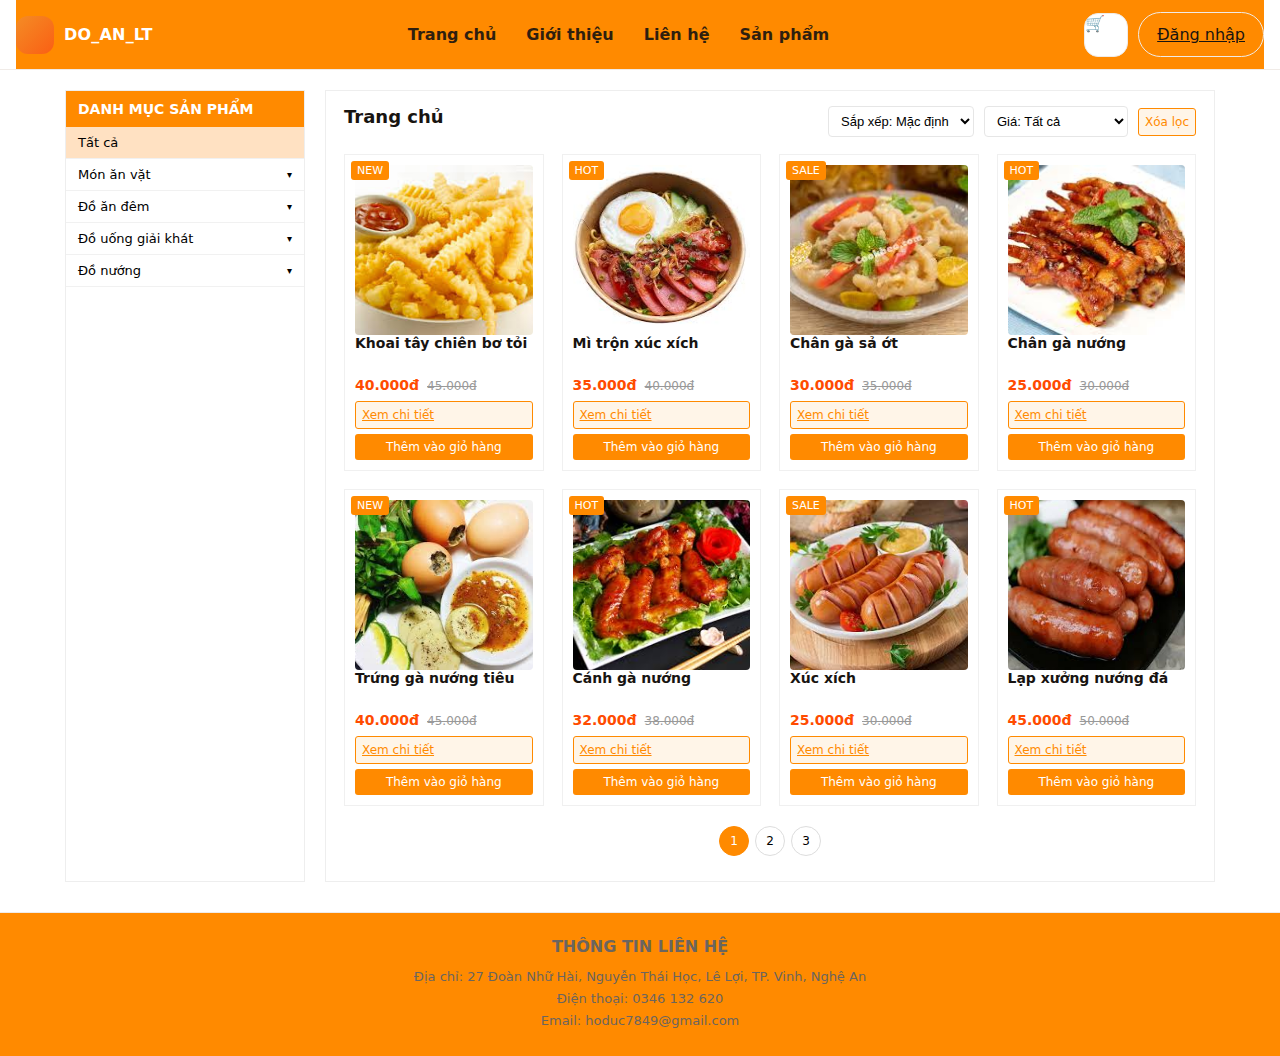
<file: Do_an_LT/index.html>
<!DOCTYPE html>
<html lang="vi">
<head>
  <meta charset="UTF-8">
  <title>Trang chủ - Đồ ăn vặt</title>
  <link rel="stylesheet" href="css/doan.css">
</head>
<body>
  <header class="header">
  <div class="container">
    <div class="topbar">
      <a class="brand" href="index.html">
        <span class="brand__logo"></span>
        <span>DO_AN_LT</span>
      </a>

      <nav class="nav">
        <a data-nav href="index.html">Trang chủ</a>
        <a data-nav href="about.html">Giới thiệu</a>
        <a data-nav href="contact.html">Liên hệ</a>
        <a data-nav href="product-detail.html">Sản phẩm</a>
      </nav>

      <div class="actions">
        <a class="icon-btn" href="cart.html" aria-label="Giỏ hàng">
          🛒
          <span class="badge hidden" id="cartCount">0</span>
        </a>
        <a class="btn btn--ghost" href="login.html">Đăng nhập</a>
        <button class="menu-btn" data-menu-btn aria-label="Menu">☰</button>
      </div>
    </div>

    <div class="mobile-nav" data-mobile-nav>
      <a data-nav href="index.html">Trang chủ</a>
      <a data-nav href="about.html">Giới thiệu</a>
      <a data-nav href="contact.html">Liên hệ</a>
      <a data-nav href="product-detail.html">Sản phẩm</a>
      <a data-nav href="cart.html">Giỏ hàng</a>
      <a data-nav href="login.html">Đăng nhập</a>
    </div>
  </div>
</header>


  <main class="main-wrapper">
    <aside class="sidebar">
      <h2 class="sidebar-title">DANH MỤC SẢN PHẨM</h2>

      <ul class="category-list" id="categoryList">
        <li class="category-item active">
          <button class="category-header" data-category="ALL" type="button">Tất cả</button>
        </li>

        <li class="category-item">
          <button class="category-header has-sub" type="button">
            Món ăn vặt <span class="arrow">▾</span>
          </button>
          <ul class="subcategory-list">
            <li data-category="Ăn vặt" data-sub="Bim bim">Bim bim</li>
            <li data-category="Ăn vặt" data-sub="Khoai chiên">Khoai chiên</li>
            <li data-category="Ăn vặt" data-sub="Gà rán">Gà rán</li>
          </ul>
        </li>

        <li class="category-item">
          <button class="category-header has-sub" type="button">
            Đồ ăn đêm <span class="arrow">▾</span>
          </button>
          <ul class="subcategory-list">
            <li data-category="Ăn đêm" data-sub="Mì cay">Mì cay</li>
            <li data-category="Ăn đêm" data-sub="Lẩu">Lẩu</li>
            <li data-category="Ăn đêm" data-sub="Bún phở">Bún phở</li>
          </ul>
        </li>

        <li class="category-item">
          <button class="category-header has-sub" type="button">
            Đồ uống giải khát <span class="arrow">▾</span>
          </button>
          <ul class="subcategory-list">
            <li data-category="Đồ uống" data-sub="Trà sữa">Trà sữa</li>
            <li data-category="Đồ uống" data-sub="Sinh tố">Sinh tố</li>
            <li data-category="Đồ uống" data-sub="Nước ép">Nước ép</li>
          </ul>
        </li>

        <li class="category-item">
          <button class="category-header has-sub" type="button">
            Đồ nướng <span class="arrow">▾</span>
          </button>
          <ul class="subcategory-list">
            <li data-category="Đồ nướng" data-sub="Thịt xiên">Thịt xiên</li>
            <li data-category="Đồ nướng" data-sub="Hải sản nướng">Hải sản nướng</li>
            <li data-category="Đồ nướng" data-sub="BBQ">BBQ tổng hợp</li>
          </ul>
        </li>
      </ul>
    </aside>

    <section class="content">
      <div class="content-head">
        <h1 class="page-title">Trang chủ</h1>

        <div class="toolbar">
          <select id="sortSelect" class="select">
            <option value="default">Sắp xếp: Mặc định</option>
            <option value="price_asc">Giá: Thấp → Cao</option>
            <option value="price_desc">Giá: Cao → Thấp</option>
            <option value="name_asc">Tên: A → Z</option>
          </select>

          <select id="priceFilter" class="select">
            <option value="ALL">Giá: Tất cả</option>
            <option value="0-20000">Dưới 20.000đ</option>
            <option value="20000-30000">20.000đ - 30.000đ</option>
            <option value="30000-50000">30.000đ - 50.000đ</option>
            <option value="50000-9999999">Trên 50.000đ</option>
          </select>

          <button id="clearFilter" class="btn-outline" type="button">Xóa lọc</button>
        </div>
      </div>

      <div class="product-grid" id="productGrid"></div>

      <div class="pagination" id="pagination"></div>
    </section>
  </main>

  <footer class="footer">
    <h2 class="footer-title">THÔNG TIN LIÊN HỆ</h2>
    <ul class="footer-info">
      <li>Địa chỉ: 27 Đoàn Nhữ Hài, Nguyễn Thái Học, Lê Lợi, TP. Vinh, Nghệ An</li>
      <li>Điện thoại: 0346 132 620</li>
      <li>Email: hoduc7849@gmail.com</li>
    </ul>
  </footer>
  <script src="js/doan.js"></script>
</body>
</html>
</file>
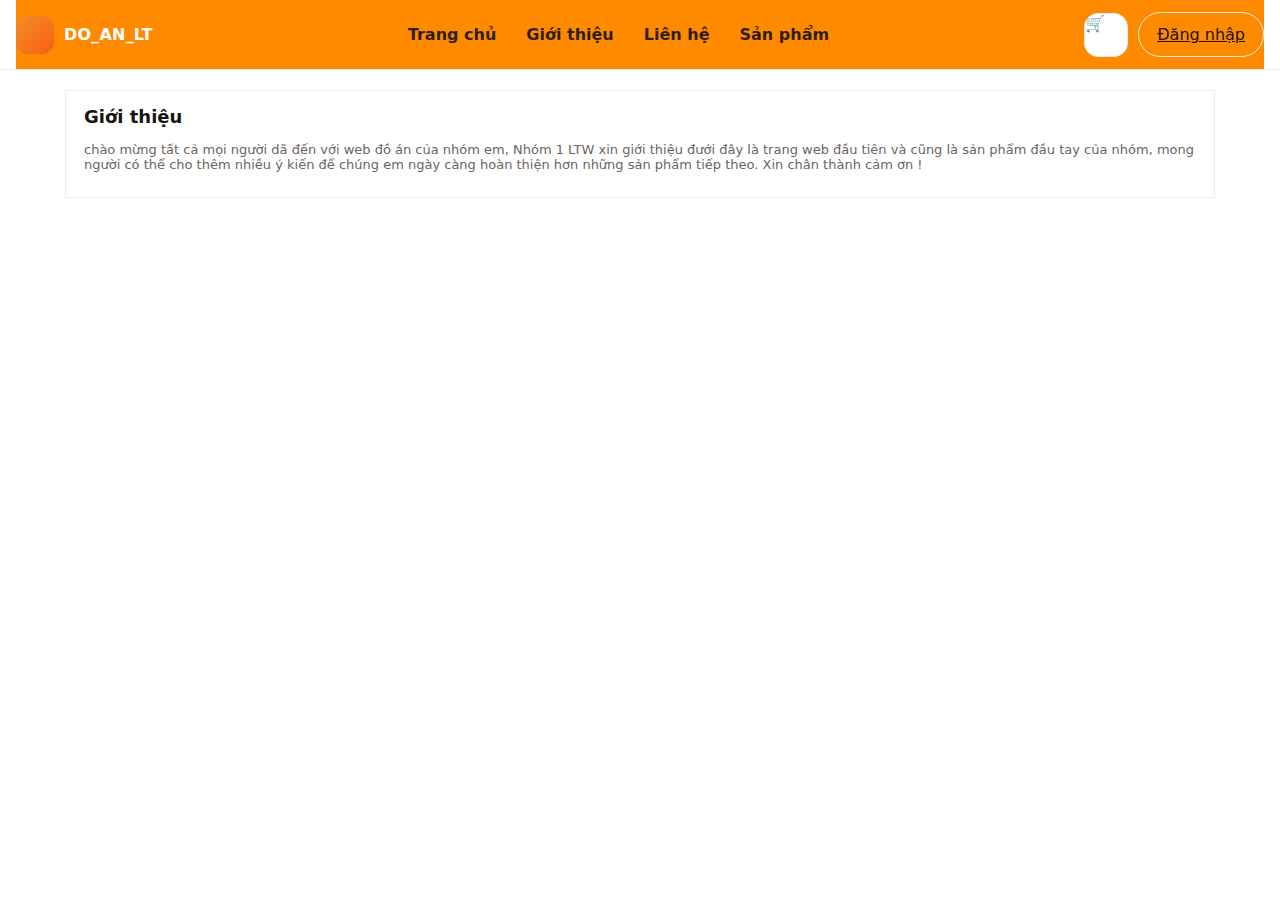
<file: Do_an_LT/about.html>
<!DOCTYPE html>
<html lang="vi">
<head>
  <meta charset="UTF-8">
  <title>Giới thiệu</title>
  <link rel="stylesheet" href="css/doan.css">
</head>
<body>
  <header class="header">
  <div class="container">
    <div class="topbar">
      <a class="brand" href="index.html">
        <span class="brand__logo"></span>
        <span>DO_AN_LT</span>
      </a>

      <nav class="nav">
        <a data-nav href="index.html">Trang chủ</a>
        <a data-nav href="about.html">Giới thiệu</a>
        <a data-nav href="contact.html">Liên hệ</a>
        <a data-nav href="product-detail.html">Sản phẩm</a>
      </nav>

      <div class="actions">
        <a class="icon-btn" href="cart.html" aria-label="Giỏ hàng">
          🛒
          <span class="badge hidden" id="cartCount">0</span>
        </a>
        <a class="btn btn--ghost" href="login.html">Đăng nhập</a>
        <button class="menu-btn" data-menu-btn aria-label="Menu">☰</button>
      </div>
    </div>

    <div class="mobile-nav" data-mobile-nav>
      <a data-nav href="index.html">Trang chủ</a>
      <a data-nav href="about.html">Giới thiệu</a>
      <a data-nav href="contact.html">Liên hệ</a>
      <a data-nav href="product-detail.html">Sản phẩm</a>
      <a data-nav href="cart.html">Giỏ hàng</a>
      <a data-nav href="login.html">Đăng nhập</a>
    </div>
  </div>
</header>


  <main class="main-wrapper" style="grid-template-columns:1fr;">
    <section class="content">
      <h1 class="page-title">Giới thiệu</h1>
      <p class="muted">
      chào mừng tất cả mọi người dã đến với web đồ án của nhóm em, Nhóm 1 LTW xin giới thiệu đưới đây là trang web đầu tiên và cũng là sản phẩm đầu tay của nhóm, mong người có thể cho thêm nhiều ý kiến để chúng em ngày càng hoàn thiện hơn những sản phẩm tiếp theo. Xin chân thành cảm ơn !
      </p>
    </section>
  </main>

  <script src="js/doan.js"></script>
</body>
</html>
</file>
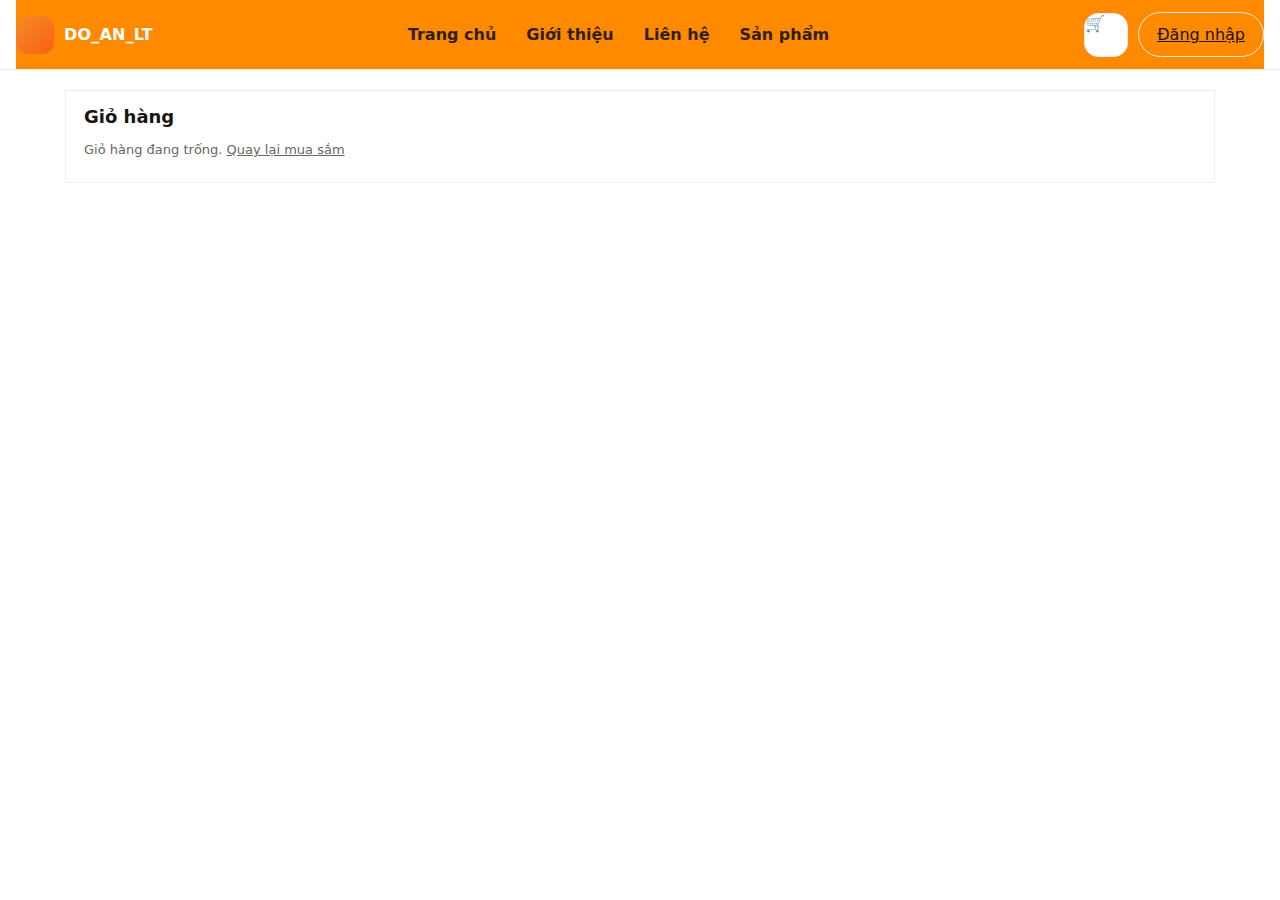
<file: Do_an_LT/cart.html>
<!DOCTYPE html>
<html lang="vi">
<head>
  <meta charset="UTF-8">
  <title>Giỏ hàng</title>
  <link rel="stylesheet" href="css/doan.css">
</head>
<body>
  <header class="header">
  <div class="container">
    <div class="topbar">
      <a class="brand" href="index.html">
        <span class="brand__logo"></span>
        <span>DO_AN_LT</span>
      </a>

      <nav class="nav">
        <a data-nav href="index.html">Trang chủ</a>
        <a data-nav href="about.html">Giới thiệu</a>
        <a data-nav href="contact.html">Liên hệ</a>
        <a data-nav href="product-detail.html">Sản phẩm</a>
      </nav>

      <div class="actions">
        <a class="icon-btn" href="cart.html" aria-label="Giỏ hàng">
          🛒
          <span class="badge hidden" id="cartCount">0</span>
        </a>
        <a class="btn btn--ghost" href="login.html">Đăng nhập</a>
        <button class="menu-btn" data-menu-btn aria-label="Menu">☰</button>
      </div>
    </div>

    <div class="mobile-nav" data-mobile-nav>
      <a data-nav href="index.html">Trang chủ</a>
      <a data-nav href="about.html">Giới thiệu</a>
      <a data-nav href="contact.html">Liên hệ</a>
      <a data-nav href="product-detail.html">Sản phẩm</a>
      <a data-nav href="cart.html">Giỏ hàng</a>
      <a data-nav href="login.html">Đăng nhập</a>
    </div>
  </div>
</header>


  <main class="main-wrapper" style="grid-template-columns:1fr;">
    <section class="content">
      <h1 class="page-title">Giỏ hàng</h1>
      <div id="cartPage"></div>
    </section>
  </main>
  <script src="js/doan.js"></script>
</body>
</html>
</file>
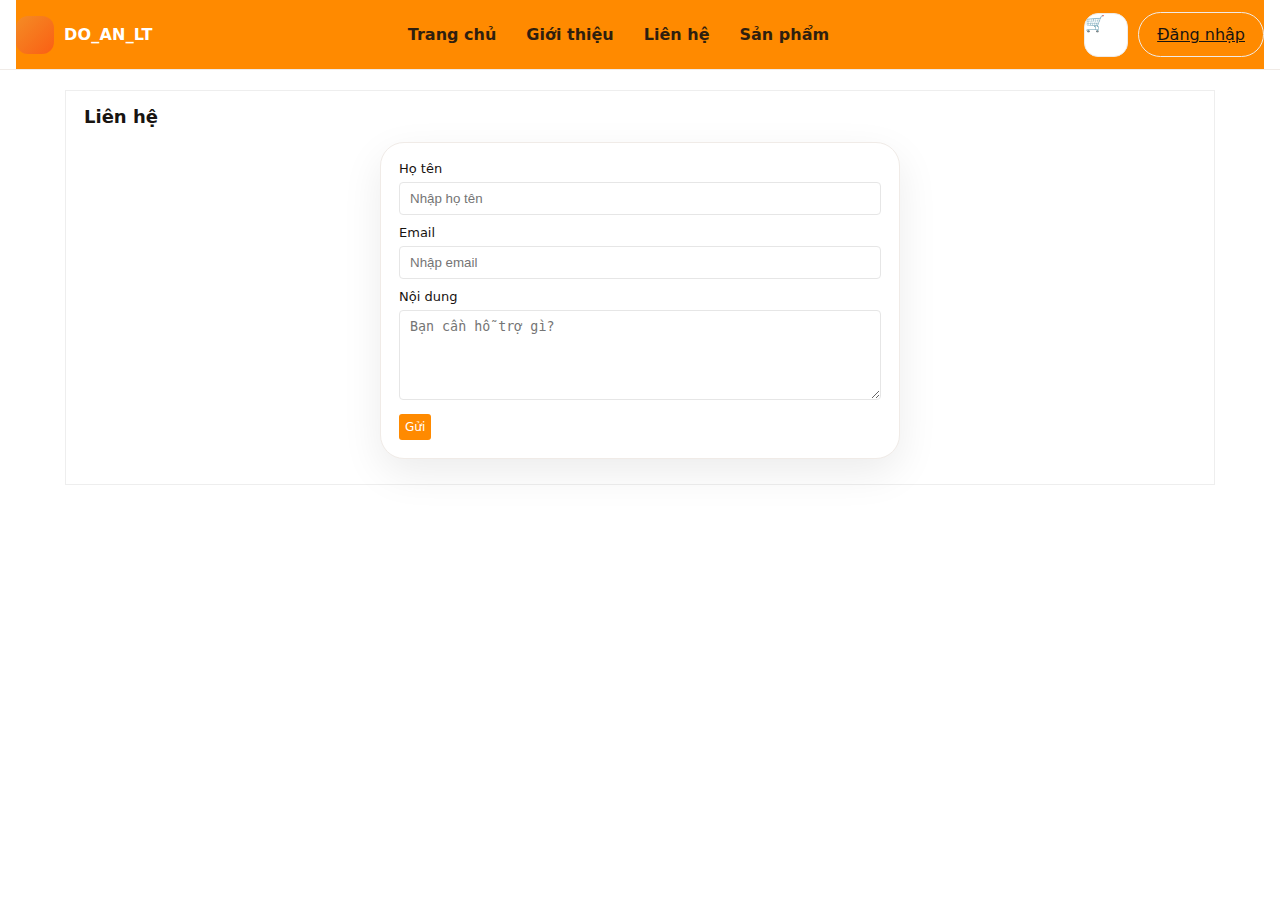
<file: Do_an_LT/contact.html>
<!DOCTYPE html>
<html lang="vi">
<head>
  <meta charset="UTF-8">
  <title>Liên hệ</title>
  <link rel="stylesheet" href="css/doan.css">
</head>
<body>
  <header class="header">
  <div class="container">
    <div class="topbar">
      <a class="brand" href="index.html">
        <span class="brand__logo"></span>
        <span>DO_AN_LT</span>
      </a>

      <nav class="nav">
        <a data-nav href="index.html">Trang chủ</a>
        <a data-nav href="about.html">Giới thiệu</a>
        <a data-nav href="contact.html">Liên hệ</a>
        <a data-nav href="product-detail.html">Sản phẩm</a>
      </nav>

      <div class="actions">
        <a class="icon-btn" href="cart.html" aria-label="Giỏ hàng">
          🛒
          <span class="badge hidden" id="cartCount">0</span>
        </a>
        <a class="btn btn--ghost" href="login.html">Đăng nhập</a>
        <button class="menu-btn" data-menu-btn aria-label="Menu">☰</button>
      </div>
    </div>

    <div class="mobile-nav" data-mobile-nav>
      <a data-nav href="index.html">Trang chủ</a>
      <a data-nav href="about.html">Giới thiệu</a>
      <a data-nav href="contact.html">Liên hệ</a>
      <a data-nav href="product-detail.html">Sản phẩm</a>
      <a data-nav href="cart.html">Giỏ hàng</a>
      <a data-nav href="login.html">Đăng nhập</a>
    </div>
  </div>
</header>


  <main class="main-wrapper" style="grid-template-columns:1fr;">
    <section class="content">
      <h1 class="page-title">Liên hệ</h1>

      <form class="form" onsubmit="event.preventDefault(); alert('Đã gửi liên hệ!');">
        <div class="form-row">
          <label>Họ tên</label>
          <input required placeholder="Nhập họ tên">
        </div>
        <div class="form-row">
          <label>Email</label>
          <input type="email" required placeholder="Nhập email">
        </div>
        <div class="form-row">
          <label>Nội dung</label>
          <textarea required placeholder="Bạn cần hỗ trợ gì?"></textarea>
        </div>
        <div class="form-actions">
          <button class="btn-primary" type="submit">Gửi</button>
        </div>
      </form>
    </section>
  </main>

  <script src="js/doan.js"></script>
</body>
</html>
</file>
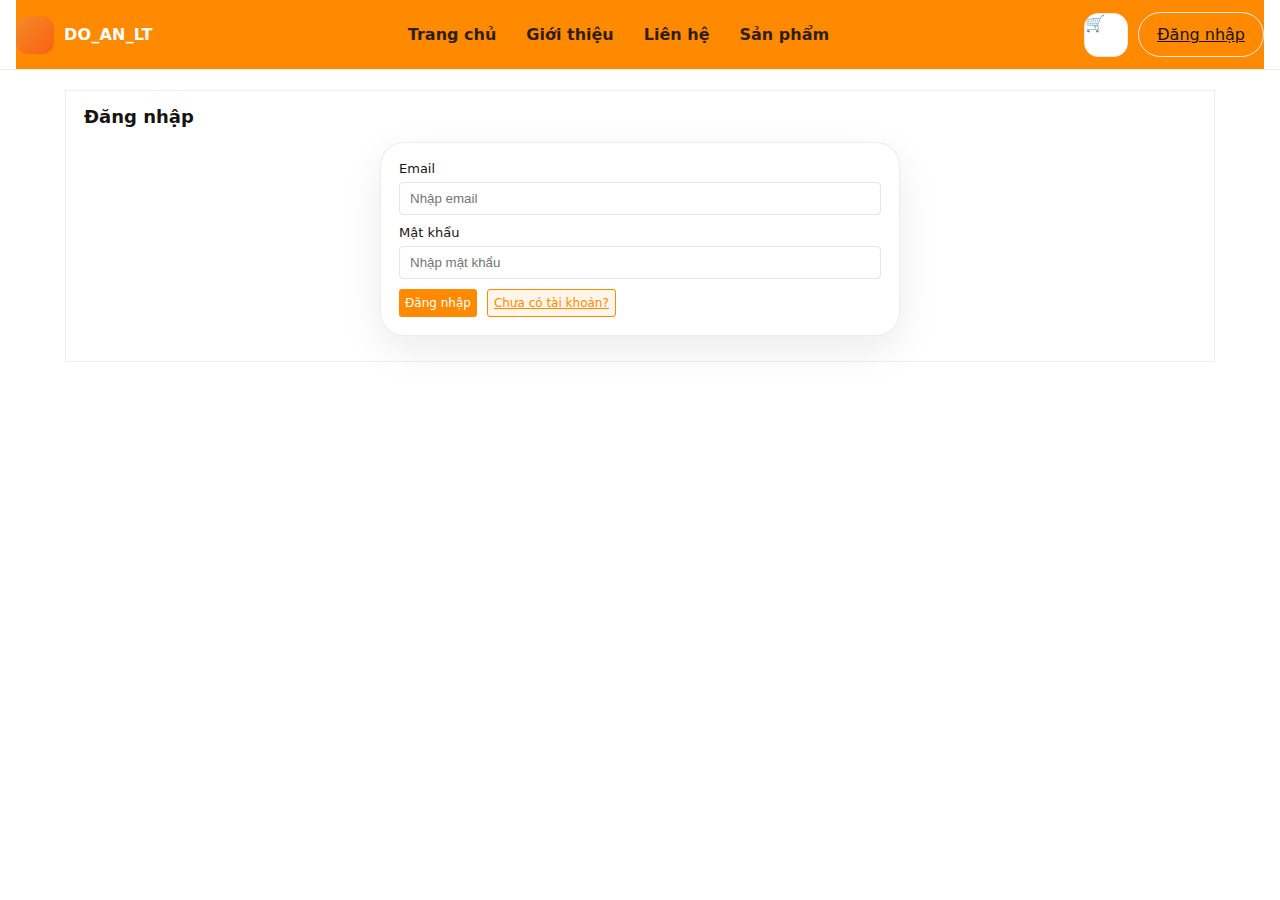
<file: Do_an_LT/login.html>
<!DOCTYPE html>
<html lang="vi">
<head>
  <meta charset="UTF-8">
  <title>Đăng nhập</title>
  <link rel="stylesheet" href="css/doan.css">
</head>
<body>
  <header class="header">
  <div class="container">
    <div class="topbar">
      <a class="brand" href="index.html">
        <span class="brand__logo"></span>
        <span>DO_AN_LT</span>
      </a>

      <nav class="nav">
        <a data-nav href="index.html">Trang chủ</a>
        <a data-nav href="about.html">Giới thiệu</a>
        <a data-nav href="contact.html">Liên hệ</a>
        <a data-nav href="product-detail.html">Sản phẩm</a>
      </nav>

      <div class="actions">
        <a class="icon-btn" href="cart.html" aria-label="Giỏ hàng">
          🛒
          <span class="badge hidden" id="cartCount">0</span>
        </a>
        <a class="btn btn--ghost" href="login.html">Đăng nhập</a>
        <button class="menu-btn" data-menu-btn aria-label="Menu">☰</button>
      </div>
    </div>

    <div class="mobile-nav" data-mobile-nav>
      <a data-nav href="index.html">Trang chủ</a>
      <a data-nav href="about.html">Giới thiệu</a>
      <a data-nav href="contact.html">Liên hệ</a>
      <a data-nav href="product-detail.html">Sản phẩm</a>
      <a data-nav href="cart.html">Giỏ hàng</a>
      <a data-nav href="login.html">Đăng nhập</a>
    </div>
  </div>
</header>


  <main class="main-wrapper" style="grid-template-columns:1fr;">
    <section class="content">
      <h1 class="page-title">Đăng nhập</h1>

      <form class="form" id="loginForm">
        <div class="form-row">
          <label>Email</label>
          <input name="email" type="email" required placeholder="Nhập email">
        </div>
        <div class="form-row">
          <label>Mật khẩu</label>
          <input name="pass" type="password" required placeholder="Nhập mật khẩu">
        </div>
        <div class="form-actions">
          <button class="btn-primary" type="submit">Đăng nhập</button>
          <a class="btn-outline" href="register.html">Chưa có tài khoản?</a>
        </div>
      </form>
    </section>
  </main>

  <script src="js/doan.js"></script>
</body>
</html>
</file>
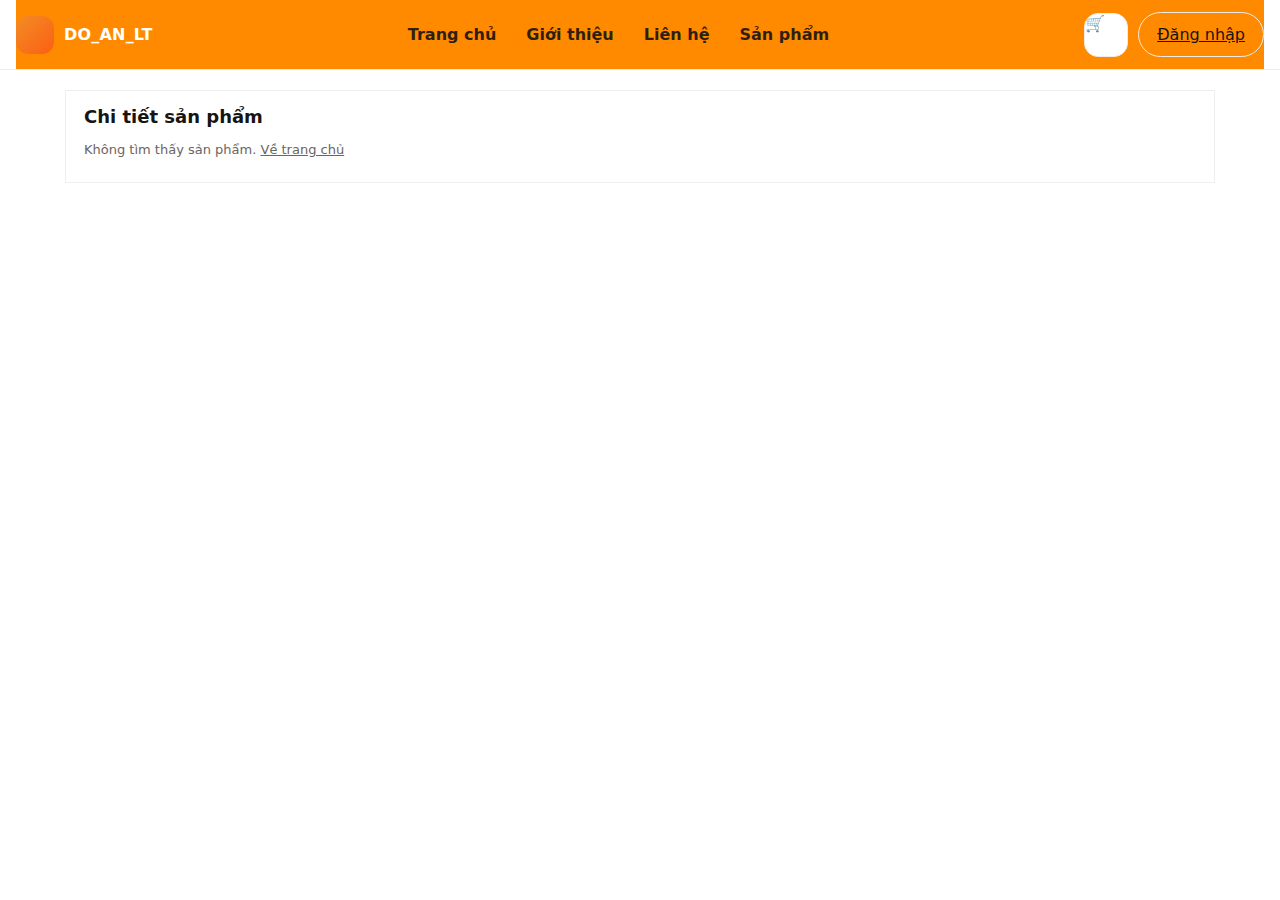
<file: Do_an_LT/product-detail.html>
<!DOCTYPE html>
<html lang="vi">
<head>
  <meta charset="UTF-8">
  <title>Chi tiết sản phẩm</title>
  <link rel="stylesheet" href="css/doan.css">
</head>
<body>
  <header class="header">
  <div class="container">
    <div class="topbar">
      <a class="brand" href="index.html">
        <span class="brand__logo"></span>
        <span>DO_AN_LT</span>
      </a>

      <nav class="nav">
        <a data-nav href="index.html">Trang chủ</a>
        <a data-nav href="about.html">Giới thiệu</a>
        <a data-nav href="contact.html">Liên hệ</a>
        <a data-nav href="product-detail.html">Sản phẩm</a>
      </nav>

      <div class="actions">
        <a class="icon-btn" href="cart.html" aria-label="Giỏ hàng">
          🛒
          <span class="badge hidden" id="cartCount">0</span>
        </a>
        <a class="btn btn--ghost" href="login.html">Đăng nhập</a>
        <button class="menu-btn" data-menu-btn aria-label="Menu">☰</button>
      </div>
    </div>

    <div class="mobile-nav" data-mobile-nav>
      <a data-nav href="index.html">Trang chủ</a>
      <a data-nav href="about.html">Giới thiệu</a>
      <a data-nav href="contact.html">Liên hệ</a>
      <a data-nav href="product-detail.html">Sản phẩm</a>
      <a data-nav href="cart.html">Giỏ hàng</a>
      <a data-nav href="login.html">Đăng nhập</a>
    </div>
  </div>
</header>


  <main class="main-wrapper" style="grid-template-columns:1fr;">
    <section class="content">
      <h1 class="page-title">Chi tiết sản phẩm</h1>
      <div id="detailPage"></div>
    </section>
  </main>

  <script src="js/doan.js"></script>
</body>
</html>
</file>
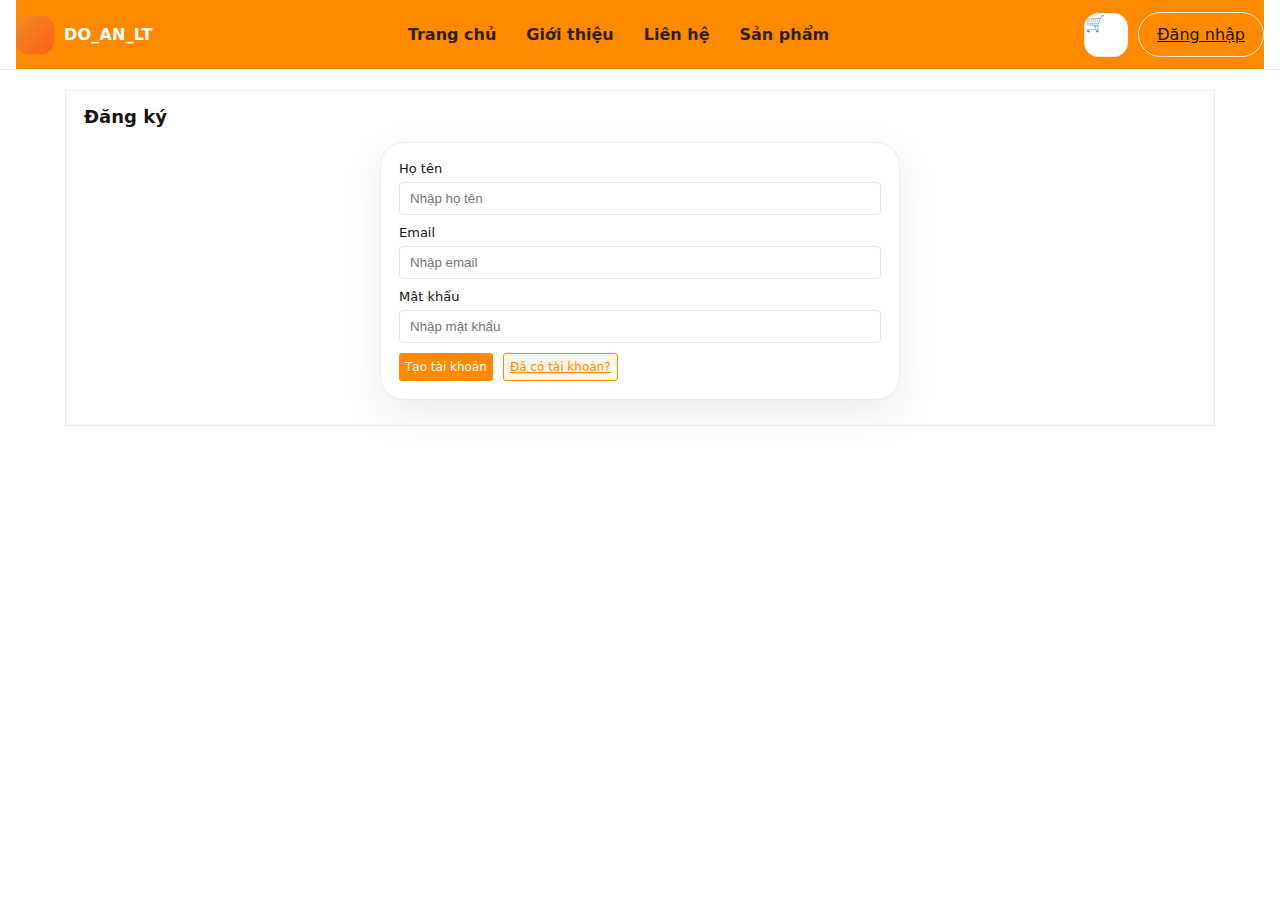
<file: Do_an_LT/register.html>
<!DOCTYPE html>
<html lang="vi">
<head>
  <meta charset="UTF-8">
  <title>Đăng ký</title>
  <link rel="stylesheet" href="css/doan.css">
</head>
<body>
  <header class="header">
  <div class="container">
    <div class="topbar">
      <a class="brand" href="index.html">
        <span class="brand__logo"></span>
        <span>DO_AN_LT</span>
      </a>

      <nav class="nav">
        <a data-nav href="index.html">Trang chủ</a>
        <a data-nav href="about.html">Giới thiệu</a>
        <a data-nav href="contact.html">Liên hệ</a>
        <a data-nav href="product-detail.html">Sản phẩm</a>
      </nav>

      <div class="actions">
        <a class="icon-btn" href="cart.html" aria-label="Giỏ hàng">
          🛒
          <span class="badge hidden" id="cartCount">0</span>
        </a>
        <a class="btn btn--ghost" href="login.html">Đăng nhập</a>
        <button class="menu-btn" data-menu-btn aria-label="Menu">☰</button>
      </div>
    </div>

    <div class="mobile-nav" data-mobile-nav>
      <a data-nav href="index.html">Trang chủ</a>
      <a data-nav href="about.html">Giới thiệu</a>
      <a data-nav href="contact.html">Liên hệ</a>
      <a data-nav href="product-detail.html">Sản phẩm</a>
      <a data-nav href="cart.html">Giỏ hàng</a>
      <a data-nav href="login.html">Đăng nhập</a>
    </div>
  </div>
</header>


  <main class="main-wrapper" style="grid-template-columns:1fr;">
    <section class="content">
      <h1 class="page-title">Đăng ký</h1>

      <form class="form" id="registerForm">
        <div class="form-row">
          <label>Họ tên</label>
          <input name="name" required placeholder="Nhập họ tên">
        </div>
        <div class="form-row">
          <label>Email</label>
          <input name="email" type="email" required placeholder="Nhập email">
        </div>
        <div class="form-row">
          <label>Mật khẩu</label>
          <input name="pass" type="password" required placeholder="Nhập mật khẩu">
        </div>
        <div class="form-actions">
          <button class="btn-primary" type="submit">Tạo tài khoản</button>
          <a class="btn-outline" href="login.html">Đã có tài khoản?</a>
        </div>
      </form>
    </section>
  </main>

  <script src="js/doan.js"></script>
</body>
</html>
</file>
<file: Do_an_LT/css/doan.css>
* {
    margin: 0;
    padding: 0;
    box-sizing: border-box;
}
body {
    font-family: Arial, Helvetica, sans-serif;
    background-color: #f6f6f6;
    color: #333;
}
.topbar {
    position: sticky;
    top: 0;
    z-index: 100;
    display: flex;
    align-items: center;
    justify-content: space-between;
    padding: 6px 20px;
    background-color: #ff8a00;
    color: #fff;
}

.topbar-left,
.topbar-center,
.topbar-right {
    display: flex;
    align-items: center;
}

.menu-toggle {
    border: none;
    background: transparent;
    font-size: 20px;
    margin-right: 10px;
    cursor: pointer;
    color: #fff;
}

.top-link {
    margin-right: 12px;
    font-size: 13px;
    text-decoration: none;
    color: #fff;
}

.top-link:hover {
    text-decoration: underline;
}

.search-input {
    width: 260px;
    padding: 6px 8px;
    border: none;
    border-radius: 3px 0 0 3px;
    outline: none;
}

.search-btn {
    padding: 6px 12px;
    border: none;
    border-radius: 0 3px 3px 0;
    cursor: pointer;
    background-color: #e65f00;
    color: #fff;
    font-size: 13px;
}

.cart-btn {
    border: none;
    background: transparent;
    color: #fff;
    cursor: pointer;
    padding: 6px 10px;
    border-radius: 3px;
    border: 1px solid rgba(255,255,255,0.7);
    font-size: 13px;
}

.main-wrapper {
    display: grid;
    grid-template-columns: 240px minmax(0, 1fr);
    gap: 20px;
    max-width: 1150px;
    margin: 20px auto;
}

.sidebar {
    background-color: #fff;
    border: 1px solid #eee;
    padding-bottom: 10px;
}

.sidebar-title {
    background-color: #ff8a00;
    color: #fff;
    font-size: 14px;
    padding: 10px 12px;
}

.category-list {
    list-style: none;
}

.category-item {
    border-bottom: 1px solid #f1f1f1;
}

.category-header {
    width: 100%;
    text-align: left;
    padding: 8px 12px;
    border: none;
    background-color: #fff;
    cursor: pointer;
    font-size: 13px;
    display: flex;
    align-items: center;
    justify-content: space-between;
}

.category-item.active .category-header {
    background-color: #ffe1c2;
}

.category-header .arrow {
    font-size: 10px;
    margin-left: 4px;
}

.subcategory-list {
    list-style: none;
    padding: 4px 18px 8px;
    display: none;
    font-size: 12px;
}

.subcategory-list li {
    padding: 4px 0;
    cursor: pointer;
}

.subcategory-list li:hover {
    text-decoration: underline;
}

.category-item.open .subcategory-list {
    display: block;
}

.content {
    background-color: #fff;
    border: 1px solid #eee;
    padding: 15px 18px 25px;
}

.page-title {
    font-size: 18px;
    margin-bottom: 15px;
}

.product-grid {
    display: grid;
    grid-template-columns: repeat(4, minmax(0, 1fr));
    gap: 18px;
}

.product-card {
    position: relative;
    border: 1px solid #f0f0f0;
    padding: 10px;
    background-color: #fff;
    transition: box-shadow 0.2s ease, transform 0.1s ease;
    display: flex;
    flex-direction: column;
    justify-content: space-between;
}

.product-card:hover {
    box-shadow: 0 4px 10px rgba(0,0,0,0.1);
    transform: translateY(-2px);
}

.product-badge {
    position: absolute;
    top: 6px;
    left: 6px;
    background-color: #ff8a00;
    color: #fff;
    font-size: 11px;
    padding: 3px 6px;
    border-radius: 3px;
}

.product-img-wrapper {
    width: 100%;
    height: 170px;
    overflow: hidden;
    border-radius: 4px;
}
.product-img {
    width: 100%;
    height: 100%;
    object-fit: cover;
    display: block;
}
.product-name {
    font-size: 14px;
    margin-bottom: 6px;
    min-height: 36px;
}
.product-price {
    display: flex;
    align-items: baseline;
    gap: 8px;
    margin-bottom: 8px;
}
.price-main {
    color: #ff4b00;
    font-weight: bold;
    font-size: 14px;
}
.price-old {
    font-size: 12px;
    text-decoration: line-through;
    color: #999;
}
.product-actions {
    display: flex;
    flex-direction: column;
    gap: 5px;
    margin-top: auto;
}

.btn-primary,
.btn-outline {
    border-radius: 3px;
    padding: 6px 6px;
    font-size: 12px;
    cursor: pointer;
}

.btn-primary {
    border: none;
    background-color: #ff8a00;
    color: #fff;
}

.btn-primary:hover {
    background-color: #e27100;
}

.btn-outline {
    border: 1px solid #ff8a00;
    background-color: #fff5e8;
    color: #ff8a00;
}

.btn-outline:hover {
    background-color: #ffebd3;
}

.pagination {
    margin-top: 20px;
    text-align: center;
}

.page-btn {
    border: 1px solid #ddd;
    background-color: #fff;
    padding: 6px 10px;
    margin: 0 3px;
    cursor: pointer;
    font-size: 12px;
    border-radius: 50%;
    width: 30px;
    height: 30px;
}

.page-btn.active,
.page-btn:hover {
    background-color: #ff8a00;
    color: #fff;
    border-color: #ff8a00;
}

.footer {
    margin-top: 30px;
    padding: 25px 20px;
    text-align: center;
    background: #ff8a00;
    color: #fff;
}

.footer-title {
    font-size: 16px;
    margin-bottom: 10px;
}

.footer-info {
    list-style: none;
    font-size: 13px;
    line-height: 1.7;
}
@media (max-width: 992px) {
    .main-wrapper {
        grid-template-columns: 1fr;
    }

    .product-grid {
        grid-template-columns: repeat(3, minmax(0, 1fr));
    }
}

@media (max-width: 768px) {
    .topbar {
        flex-wrap: wrap;
        gap: 8px;
    }

    .topbar-left {
        flex-wrap: wrap;
    }

    .topbar-center {
        width: 100%;
        justify-content: center;
    }

    .product-grid {
        grid-template-columns: repeat(2, minmax(0, 1fr));
    }
}

@media (max-width: 480px) {
    .product-grid {
        grid-template-columns: 1fr;
    }
}
.content-head{
  display:flex;
  align-items:flex-start;
  justify-content:space-between;
  gap:12px;
  margin-bottom:12px;
}
.toolbar{
  display:flex;
  gap:10px;
  flex-wrap:wrap;
  align-items:center;
}
.select{
  padding:6px 8px;
  border:1px solid #e6e6e6;
  border-radius:4px;
  outline:none;
  font-size:13px;
  background:#fff;
}
.table{
  width:100%;
  border-collapse:collapse;
  background:#fff;
}
.table th,.table td{
  border-bottom:1px solid #f0f0f0;
  padding:10px;
  font-size:13px;
  text-align:left;
}
.table th{ background:#fff7ed; }
.cart-actions{
  display:flex;
  gap:10px;
  flex-wrap:wrap;
  justify-content:space-between;
  margin-top:12px;
}
.qty{
  display:flex;
  align-items:center;
  gap:6px;
}
.qty input{
  width:58px;
  padding:6px;
  border:1px solid #e6e6e6;
  border-radius:4px;
}
.muted{ color:#777; font-size:13px; }
.total-box{
  display:flex;
  justify-content:flex-end;
  margin-top:10px;
  font-weight:bold;
}
.form{
  max-width:640px;
}
.form-row{ margin-bottom:10px; }
.form label{ display:block; font-size:13px; margin-bottom:6px; }
.form input,.form textarea,.form select{
  width:100%;
  padding:8px 10px;
  border:1px solid #e6e6e6;
  border-radius:4px;
  outline:none;
}
.form textarea{ min-height:90px; resize:vertical; }
.form .form-actions{
  display:flex;
  gap:10px;
  flex-wrap:wrap;
  margin-top:10px;
}
.detail{
  display:grid;
  grid-template-columns: 320px 1fr;
  gap:16px;
}
.detail-img{
  width:100%;
  height:320px;
  object-fit:cover;
  border-radius:6px;
  border:1px solid #f0f0f0;
}
.detail h2{ margin-bottom:8px; }
.badge{
  display:inline-block;
  padding:4px 8px;
  font-size:12px;
  border-radius:4px;
  background:#ff8a00;
  color:#fff;
  margin-bottom:8px;
}
@media (max-width: 768px){
  .detail{ grid-template-columns:1fr; }
  .content-head{ flex-direction:column; }
}
/* =========================
   DOAN.CSS - FULL UI + EFFECTS + RESPONSIVE
   ========================= */

/* ---- Reset / base ---- */
* { box-sizing: border-box; }
html { scroll-behavior: smooth; }
body {
  margin: 0;
  font-family: system-ui, -apple-system, Segoe UI, Roboto, Arial, sans-serif;
  color: #181411;
  background: #fff;
  overflow-x: hidden;
}
img { max-width: 100%; display: block; }
a { color: inherit; }
button { font-family: inherit; }

/* ---- Variables ---- */
:root{
  --container: 1280px;
  --pad: 16px;

  --brand: #f48c25;
  --brand2: #fa5f14;
  --text: #181411;
  --muted: #6b655f;

  --bg: #ffffff;
  --soft: #fff7f0;
  --line: #f0ebe7;

  --radius: 16px;
  --shadow: 0 16px 40px rgba(0,0,0,.12);
  --shadowSoft: 0 10px 24px rgba(0,0,0,.08);
}

/* ---- Container ---- */
.container{
  width: min(var(--container), calc(100% - var(--pad)*2));
  margin-inline: auto;
}

/* ---- Utilities ---- */
.hidden{ display:none !important; }
.muted{ color: var(--muted); }
.badge{
  display:inline-flex; align-items:center; justify-content:center;
  min-width: 22px; height: 22px;
  padding: 0 8px;
  border-radius: 999px;
  background: var(--brand);
  color: #fff;
  font-size: 12px;
  font-weight: 700;
}

/* ---- Buttons ---- */
.btn{
  display:inline-flex; align-items:center; justify-content:center;
  gap: 10px;
  padding: 12px 18px;
  border-radius: 999px;
  border: 1px solid transparent;
  background: var(--text);
  color: #fff;
  cursor: pointer;
  transition: transform .25s ease, box-shadow .25s ease, background-color .25s ease, border-color .25s ease;
  user-select: none;
}
.btn:hover{ transform: translateY(-3px); box-shadow: var(--shadowSoft); }
.btn:active{ transform: translateY(-1px); }
.btn--brand{ background: var(--brand); }
.btn--brand:hover{ background: var(--brand2); }
.btn--ghost{
  background: transparent;
  color: var(--text);
  border-color: var(--line);
}
.btn--ghost:hover{
  background: #fff;
  border-color: #e8dfda;
}

/* ---- Cards ---- */
.card{
  border-radius: var(--radius);
  border: 1px solid #eee;
  background: #fff;
  overflow: hidden;
  transition: transform .25s ease, box-shadow .25s ease;
}
.card:hover{
  transform: translateY(-6px);
  box-shadow: var(--shadow);
}
.card__body{ padding: 14px; }

.zoom-wrap{ overflow:hidden; border-radius: 14px; }
.zoom-img{
  width: 100%;
  height: 100%;
  object-fit: cover;
  transition: transform .55s ease;
}
.card:hover .zoom-img{ transform: scale(1.08); }

/* ---- Header sticky + blur ---- */
.header{
  position: sticky;
  top: 0;
  z-index: 50;
  background: rgba(255,255,255,.9);
  backdrop-filter: blur(10px);
  -webkit-backdrop-filter: blur(10px);
  border-bottom: 1px solid var(--line);
  transition: box-shadow .25s ease;
}
.header.is-shadow{ box-shadow: 0 8px 20px rgba(0,0,0,.06); }

.topbar{
  display:flex;
  align-items:center;
  justify-content: space-between;
  gap: 14px;
  padding: 12px 0;
}

.brand{
  display:flex; align-items:center; gap: 10px;
  text-decoration: none;
  font-weight: 900;
  letter-spacing: .2px;
}
.brand__logo{
  width: 38px; height: 38px;
  border-radius: 12px;
  background: linear-gradient(135deg, var(--brand), var(--brand2));
}

.nav{
  display:flex;
  gap: 18px;
  align-items: center;
}
.nav a{
  text-decoration: none;
  font-weight: 700;
  color: var(--text);
  opacity: .9;
  position: relative;
  padding: 8px 6px;
  transition: opacity .25s ease, color .25s ease;
}
.nav a:hover{ color: var(--brand); opacity: 1; }
.nav a.is-active{ color: var(--brand); opacity: 1; }
.nav a::after{
  content:"";
  position:absolute;
  left: 6px;
  right: 6px;
  bottom: 4px;
  height: 2px;
  border-radius: 999px;
  background: var(--brand);
  transform: scaleX(0);
  transform-origin: left;
  transition: transform .25s ease;
}
.nav a:hover::after,
.nav a.is-active::after{ transform: scaleX(1); }

.actions{
  display:flex;
  gap: 10px;
  align-items:center;
}
.icon-btn{
  position: relative;
  width: 44px;
  height: 44px;
  border-radius: 14px;
  border: 1px solid var(--line);
  background: #fff;
  cursor:pointer;
  transition: transform .25s ease, box-shadow .25s ease;
}
.icon-btn:hover{ transform: translateY(-2px); box-shadow: 0 10px 22px rgba(0,0,0,.08); }
.icon-btn .badge{
  position:absolute;
  top: -8px;
  right: -8px;
}

.menu-btn{ display:none; }

/* ---- Mobile nav drawer ---- */
.mobile-nav{
  display:none;
  padding: 10px 0 16px;
  border-top: 1px solid var(--line);
}
.mobile-nav a{
  display:block;
  padding: 12px 0;
  text-decoration: none;
  font-weight: 800;
  color: var(--text);
}
.mobile-nav a:hover{ color: var(--brand); }
.mobile-nav.is-open{ display:block; }

/* ---- Hero ---- */
.hero{
  position: relative;
  overflow: hidden;
  background: linear-gradient(180deg, var(--soft), #fff);
}
.hero__inner{
  display:grid;
  grid-template-columns: 1.2fr .8fr;
  gap: 24px;
  padding: 32px 0;
  align-items: center;
}
.hero__title{
  font-size: clamp(28px, 4vw, 50px);
  line-height: 1.05;
  margin: 0 0 10px;
}
.hero__desc{
  color: var(--muted);
  margin: 0 0 18px;
  font-size: 16px;
  line-height: 1.7;
}
.hero__cta{
  display:flex;
  gap: 12px;
  flex-wrap: wrap;
}

/* ---- Slider (optional) ---- */
.slider{
  position: relative;
  border-radius: 24px;
  overflow: hidden;
  border: 1px solid var(--line);
  background: #fff;
}
.slide{
  display:none;
  padding: 18px;
  min-height: 220px;
}
.slide.is-active{ display:block; }
.slider__dots{
  display:flex; gap: 8px;
  position:absolute;
  left: 16px; bottom: 14px;
}
.dot{
  width: 10px; height: 10px;
  border-radius: 999px;
  border: 2px solid #fff;
  background: rgba(255,255,255,.35);
  cursor: pointer;
}
.dot.is-active{ background: #fff; }

/* ---- Sections ---- */
.section{ padding: 34px 0; }
.section__head{
  display:flex;
  align-items: end;
  justify-content: space-between;
  gap: 16px;
  margin-bottom: 14px;
}
.section__title{ margin:0; font-size: 24px; }
.section__sub{ margin:0; color: var(--muted); }

/* ---- Product grid ---- */
.grid-products{
  display:grid;
  grid-template-columns: repeat(2, minmax(0,1fr));
  gap: 16px;
}
.p-title{ font-weight: 900; margin: 8px 0 4px; }
.p-price{ font-weight: 900; }
.p-meta{ display:flex; gap: 10px; align-items:center; justify-content: space-between; }

/* ---- Horizontal scroll carousel ---- */
.h-scroll{
  display:flex;
  gap: 16px;
  overflow-x: auto;
  padding-bottom: 10px;
  scroll-snap-type: x mandatory;
  scrollbar-width: none;
}
.h-scroll::-webkit-scrollbar{ display:none; }
.h-item{ scroll-snap-align: start; flex: 0 0 auto; width: 280px; }

/* ---- Forms (login/register/contact/checkout) ---- */
.form{
  max-width: 520px;
  margin-inline: auto;
  border: 1px solid var(--line);
  border-radius: 24px;
  padding: 18px;
  background: #fff;
  box-shadow: 0 14px 40px rgba(0,0,0,.08);
}
.form h1, .form h2{ margin: 0 0 10px; }
.field{ display:flex; flex-direction: column; gap: 8px; margin: 12px 0; }
.field label{ font-weight: 800; }
.field input, .field textarea, .field select{
  border: 1px solid #e9e1dc;
  border-radius: 14px;
  padding: 12px 12px;
  outline: none;
  transition: border-color .2s ease, box-shadow .2s ease;
}
.field input:focus, .field textarea:focus, .field select:focus{
  border-color: #ffb26d;
  box-shadow: 0 0 0 4px rgba(244,140,37,.18);
}
.form .row{
  display:grid;
  grid-template-columns: 1fr 1fr;
  gap: 12px;
}

/* ---- Reveal on scroll ---- */
.reveal{
  opacity: 0;
  transform: translateY(18px);
  transition: opacity .6s ease, transform .6s ease;
}
.reveal.is-show{
  opacity: 1;
  transform: translateY(0);
}

/* ---- Back to top ---- */
.to-top{
  position: fixed;
  right: 16px;
  bottom: 16px;
  width: 48px;
  height: 48px;
  border-radius: 18px;
  border: 1px solid var(--line);
  background: rgba(255,255,255,.92);
  backdrop-filter: blur(10px);
  cursor:pointer;
  box-shadow: 0 12px 28px rgba(0,0,0,.12);
  opacity: 0;
  transform: translateY(12px);
  pointer-events: none;
  transition: opacity .25s ease, transform .25s ease;
}
.to-top.is-show{
  opacity: 1;
  transform: translateY(0);
  pointer-events: auto;
}

/* ---- Footer ---- */
.footer{
  border-top: 1px solid var(--line);
  padding: 24px 0;
  color: var(--muted);
}

/* =========================
   RESPONSIVE
   ========================= */
@media (max-width: 1023px){
  .nav{ display:none; }
  .menu-btn{
    display:inline-flex;
    width: 44px; height: 44px;
    border-radius: 14px;
    border: 1px solid var(--line);
    background: #fff;
    cursor:pointer;
  }
  .hero__inner{
    grid-template-columns: 1fr;
  }
}

@media (min-width: 768px){
  .grid-products{ grid-template-columns: repeat(3, minmax(0,1fr)); gap: 20px; }
}

@media (min-width: 1024px){
  .grid-products{ grid-template-columns: repeat(4, minmax(0,1fr)); gap: 24px; }
}

@media (max-width: 520px){
  .form{ border-radius: 18px; }
  .form .row{ grid-template-columns: 1fr; }
  .h-item{ width: 240px; }
}
</file>
